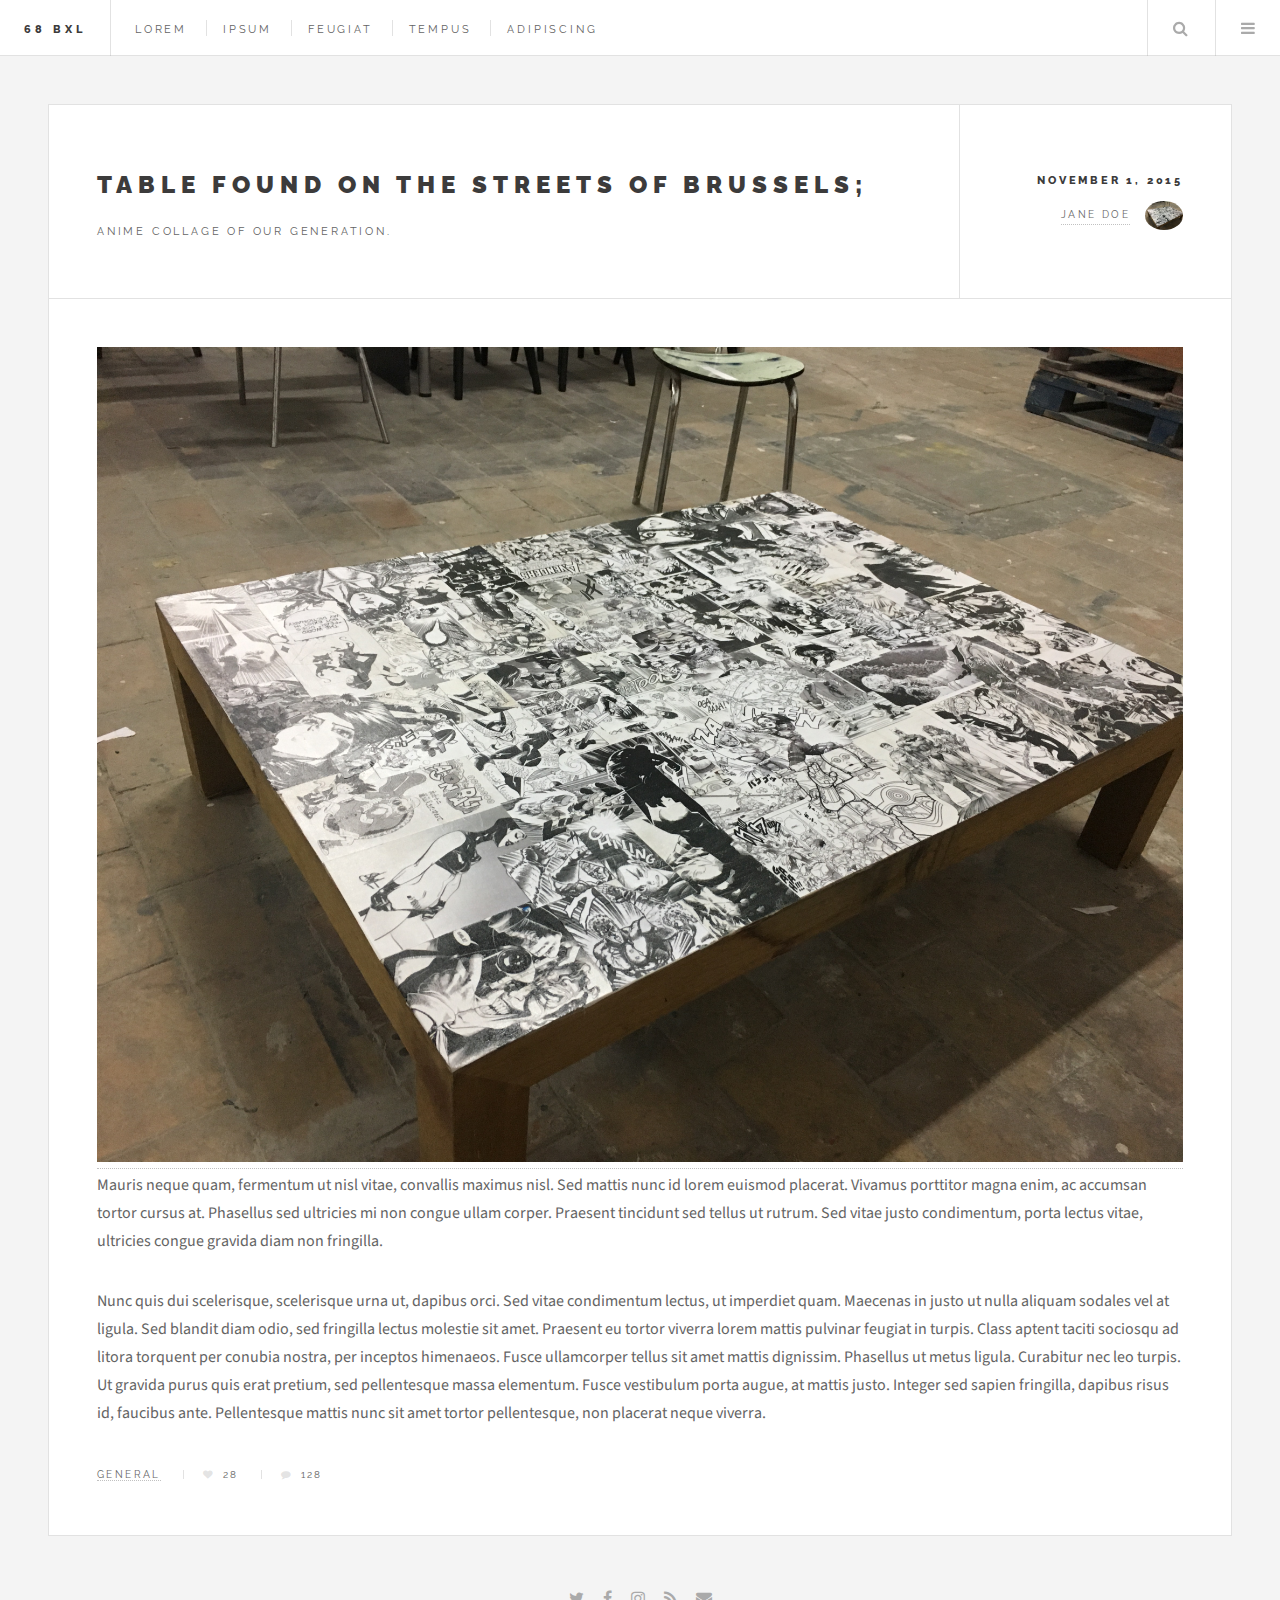
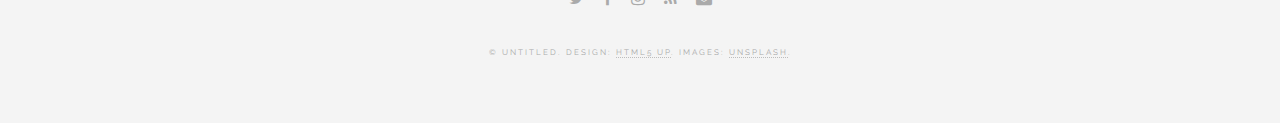
<file: assets/stories/AnimeTable/story.html>
<!DOCTYPE HTML>
<!--
	Future Imperfect by HTML5 UP
	html5up.net | @ajlkn
	Free for personal and commercial use under the CCA 3.0 license (html5up.net/license)
-->
<html>
	<head>
        <title>Single - Future Imperfect by HTML5 UP</title>
        <link rel="stylesheet" href="../../css/lightbox.min.css">
		<meta charset="utf-8" />
		<meta name="viewport" content="width=device-width, initial-scale=1" />
		<!--[if lte IE 8]><script src="assets/js/ie/html5shiv.js"></script><![endif]-->
        <link rel="stylesheet" href="../../css/main.css" />
        <link rel="stylesheet" href="../../css/app.css" />
        <link rel="stylesheet" href="../../css/lightbox.min.css">
		<!--[if lte IE 9]><link rel="stylesheet" href="assets/css/ie9.css" /><![endif]-->
		<!--[if lte IE 8]><link rel="stylesheet" href="assets/css/ie8.css" /><![endif]-->
	</head>
	<body class="single">

		<!-- Wrapper -->
			<div id="wrapper">

				<!-- Header -->
					<header id="header">
						<h1><a href="../../../index.html">68 Bxl</a></h1>
						<nav class="links">
							<ul>
								<li><a href="#">Lorem</a></li>
								<li><a href="#">Ipsum</a></li>
								<li><a href="#">Feugiat</a></li>
								<li><a href="#">Tempus</a></li>
								<li><a href="#">Adipiscing</a></li>
							</ul>
						</nav>
						<nav class="main">
							<ul>
								<li class="search">
									<a class="fa-search" href="#search">Search</a>
									<form id="search" method="get" action="#">
										<input type="text" name="query" placeholder="Search" />
									</form>
								</li>
								<li class="menu">
									<a class="fa-bars" href="#menu">Menu</a>
								</li>
							</ul>
						</nav>
					</header>

				<!-- Menu -->
					<section id="menu">

						<!-- Search -->
							<section>
								<form class="search" method="get" action="#">
									<input type="text" name="query" placeholder="Search" />
								</form>
							</section>

						<!-- Links -->
							<section>
								<ul class="links">
									<li>
										<a href="#">
											<h3>Lorem ipsum</h3>
											<p>Feugiat tempus veroeros dolor</p>
										</a>
									</li>
									<li>
										<a href="#">
											<h3>Dolor sit amet</h3>
											<p>Sed vitae justo condimentum</p>
										</a>
									</li>
									<li>
										<a href="#">
											<h3>Feugiat veroeros</h3>
											<p>Phasellus sed ultricies mi congue</p>
										</a>
									</li>
									<li>
										<a href="#">
											<h3>Etiam sed consequat</h3>
											<p>Porta lectus amet ultricies</p>
										</a>
									</li>
								</ul>
							</section>

						<!-- Actions -->
							<section>
								<ul class="actions vertical">
									<li><a href="#" class="button big fit">Log In</a></li>
								</ul>
							</section>

					</section>

				<!-- Main -->
					<div id="main">

						<!-- Post -->
							<article class="post">
								<header>
									<div class="title">
										<h2><a href="#">Table found on the streets of Brussels;</a></h2>
										<p>Anime collage of our generation.</p>
									</div>
									<div class="meta">
										<time class="published" datetime="2015-11-01">November 1, 2015</time>
										<a href="#" class="author"><span class="name">Jane Doe</span><img src="../../../pics/tableWan.jpg" alt="" /></a>
									</div>
								</header>
                                <span class="image featured"></span>
                                <div>     
                                    <a class="example-image-link img-set" href="../../../pics/tableWan.jpg" data-lightbox="anime-table" alt="" data-title="Pic00">
                                      <img class="example-link img-set" src="../../../pics/tableWan.jpg" data-lightbox="anime-table" alt="" data-title="Thumb"/>
                                    </a>     
                                </div>
                                </span>

								<p>Mauris neque quam, fermentum ut nisl vitae, convallis maximus nisl. Sed mattis nunc id lorem euismod placerat. Vivamus porttitor magna enim, ac accumsan tortor cursus at. Phasellus sed ultricies mi non congue ullam corper. Praesent tincidunt sed tellus ut rutrum. Sed vitae justo condimentum, porta lectus vitae, ultricies congue gravida diam non fringilla.</p>
								<p>Nunc quis dui scelerisque, scelerisque urna ut, dapibus orci. Sed vitae condimentum lectus, ut imperdiet quam. Maecenas in justo ut nulla aliquam sodales vel at ligula. Sed blandit diam odio, sed fringilla lectus molestie sit amet. Praesent eu tortor viverra lorem mattis pulvinar feugiat in turpis. Class aptent taciti sociosqu ad litora torquent per conubia nostra, per inceptos himenaeos. Fusce ullamcorper tellus sit amet mattis dignissim. Phasellus ut metus ligula. Curabitur nec leo turpis. Ut gravida purus quis erat pretium, sed pellentesque massa elementum. Fusce vestibulum porta augue, at mattis justo. Integer sed sapien fringilla, dapibus risus id, faucibus ante. Pellentesque mattis nunc sit amet tortor pellentesque, non placerat neque viverra. </p>
								<footer>
									<ul class="stats">
										<li><a href="#">General</a></li>
										<li><a href="#" class="icon fa-heart">28</a></li>
										<li><a href="#" class="icon fa-comment">128</a></li>
									</ul>
								</footer>
							</article>

					</div>

				<!-- Footer -->
					<section id="footer">
						<ul class="icons">
							<li><a href="#" class="fa-twitter"><span class="label">Twitter</span></a></li>
							<li><a href="#" class="fa-facebook"><span class="label">Facebook</span></a></li>
							<li><a href="#" class="fa-instagram"><span class="label">Instagram</span></a></li>
							<li><a href="#" class="fa-rss"><span class="label">RSS</span></a></li>
							<li><a href="#" class="fa-envelope"><span class="label">Email</span></a></li>
						</ul>
						<p class="copyright">&copy; Untitled. Design: <a href="http://html5up.net">HTML5 UP</a>. Images: <a href="http://unsplash.com">Unsplash</a>.</p>
					</section>

			</div>

		<!-- Scripts -->
			<script src="../../js/jquery.min.js"></script>
			<script src="../../js/skel.min.js"></script>
			<script src="../../js/util.js"></script>
			<!--[if lte IE 8]><script src="assets/js/ie/respond.min.js"></script><![endif]-->
			<script src="../../js/main.js"></script>
            <script src="../../js/lightbox-plus-jquery.min.js"></script>
	</body>
</html>
</file>
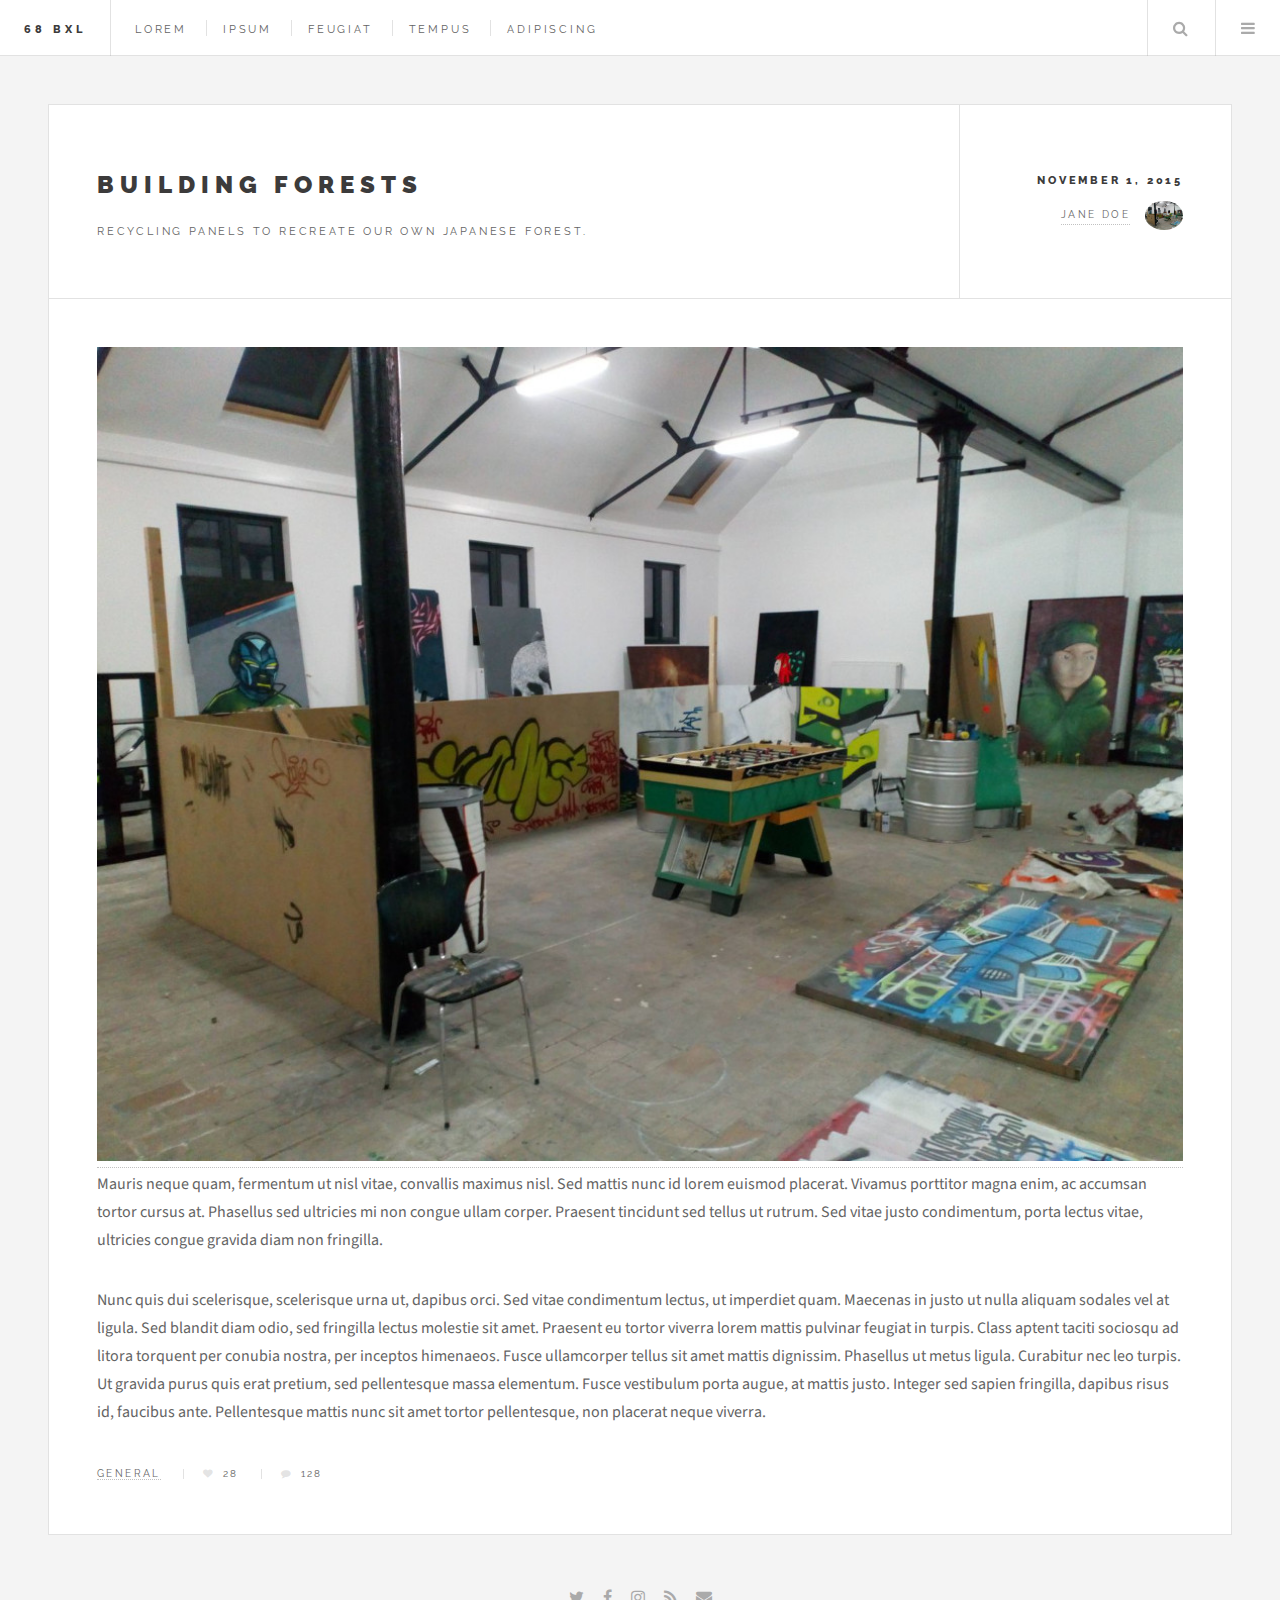
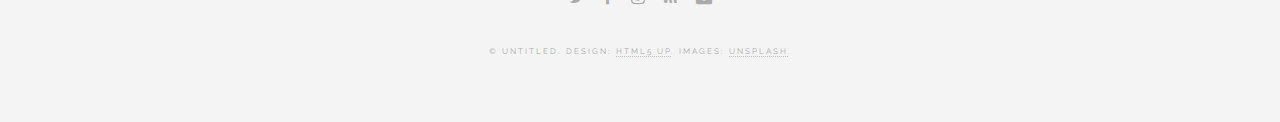
<file: assets/stories/AsianDeepForest/story.html>
<!DOCTYPE HTML>
<!--
	Future Imperfect by HTML5 UP
	html5up.net | @ajlkn
	Free for personal and commercial use under the CCA 3.0 license (html5up.net/license)
-->
<html>
	<head>
        <title>Single - Future Imperfect by HTML5 UP</title>
        <link rel="stylesheet" href="../../css/lightbox.min.css">
		<meta charset="utf-8" />
		<meta name="viewport" content="width=device-width, initial-scale=1" />
		<!--[if lte IE 8]><script src="assets/js/ie/html5shiv.js"></script><![endif]-->
        <link rel="stylesheet" href="../../css/main.css" />
        <link rel="stylesheet" href="../../css/app.css" />
        <link rel="stylesheet" href="../../css/lightbox.min.css">
		<!--[if lte IE 9]><link rel="stylesheet" href="assets/css/ie9.css" /><![endif]-->
		<!--[if lte IE 8]><link rel="stylesheet" href="assets/css/ie8.css" /><![endif]-->
	</head>
	<body class="single">

		<!-- Wrapper -->
			<div id="wrapper">

				<!-- Header -->
					<header id="header">
						<h1><a href="../../../index.html">68 Bxl</a></h1>
						<nav class="links">
							<ul>
								<li><a href="#">Lorem</a></li>
								<li><a href="#">Ipsum</a></li>
								<li><a href="#">Feugiat</a></li>
								<li><a href="#">Tempus</a></li>
								<li><a href="#">Adipiscing</a></li>
							</ul>
						</nav>
						<nav class="main">
							<ul>
								<li class="search">
									<a class="fa-search" href="#search">Search</a>
									<form id="search" method="get" action="#">
										<input type="text" name="query" placeholder="Search" />
									</form>
								</li>
								<li class="menu">
									<a class="fa-bars" href="#menu">Menu</a>
								</li>
							</ul>
						</nav>
					</header>

				<!-- Menu -->
					<section id="menu">

						<!-- Search -->
							<section>
								<form class="search" method="get" action="#">
									<input type="text" name="query" placeholder="Search" />
								</form>
							</section>

						<!-- Links -->
							<section>
								<ul class="links">
									<li>
										<a href="#">
											<h3>Lorem ipsum</h3>
											<p>Feugiat tempus veroeros dolor</p>
										</a>
									</li>
									<li>
										<a href="#">
											<h3>Dolor sit amet</h3>
											<p>Sed vitae justo condimentum</p>
										</a>
									</li>
									<li>
										<a href="#">
											<h3>Feugiat veroeros</h3>
											<p>Phasellus sed ultricies mi congue</p>
										</a>
									</li>
									<li>
										<a href="#">
											<h3>Etiam sed consequat</h3>
											<p>Porta lectus amet ultricies</p>
										</a>
									</li>
								</ul>
							</section>

						<!-- Actions -->
							<section>
								<ul class="actions vertical">
									<li><a href="#" class="button big fit">Log In</a></li>
								</ul>
							</section>

					</section>

				<!-- Main -->
					<div id="main">

						<!-- Post -->
							<article class="post">
								<header>
									<div class="title">
										<h2><a href="#">Building forests</a></h2>
										<p>Recycling panels to recreate our own japanese forest.</p>
									</div>
									<div class="meta">
										<time class="published" datetime="2015-11-01">November 1, 2015</time>
										<a href="#" class="author"><span class="name">Jane Doe</span><img src="../../../pics/underConstruction00.jpg" alt="" /></a>
									</div>
								</header>
                                <span class="image featured"></span>
                                <div>     
                                    <a class="example-image-link img-set" href="../../../pics/underConstruction00.jpg" data-lightbox="example-set" alt="" data-title="Pic00">
                                      <img class="example-link img-set" src="../../../pics/underConstruction00.jpg" data-lightbox="example-set" alt="" data-title="Thumb"/>
                                    </a>
                                    <a class="example-image-link hidden-set img-set" href="../../../pics/underConstruction01.jpg" data-lightbox="example-set" alt="" data-title="Pic01"></a>
                                    <a class="example-image-link hidden-set img-set" href="../../../pics/underConstruction02.jpg" data-lightbox="example-set" alt="" data-title="Pic02"></a> 
                                    <a class="example-image-link hidden-set img-set" href="../../../pics/underConstruction03.jpg" data-lightbox="example-set" alt="" data-title="Pic03"></a>     
                                </div>
                                </span>

								<p>Mauris neque quam, fermentum ut nisl vitae, convallis maximus nisl. Sed mattis nunc id lorem euismod placerat. Vivamus porttitor magna enim, ac accumsan tortor cursus at. Phasellus sed ultricies mi non congue ullam corper. Praesent tincidunt sed tellus ut rutrum. Sed vitae justo condimentum, porta lectus vitae, ultricies congue gravida diam non fringilla.</p>
								<p>Nunc quis dui scelerisque, scelerisque urna ut, dapibus orci. Sed vitae condimentum lectus, ut imperdiet quam. Maecenas in justo ut nulla aliquam sodales vel at ligula. Sed blandit diam odio, sed fringilla lectus molestie sit amet. Praesent eu tortor viverra lorem mattis pulvinar feugiat in turpis. Class aptent taciti sociosqu ad litora torquent per conubia nostra, per inceptos himenaeos. Fusce ullamcorper tellus sit amet mattis dignissim. Phasellus ut metus ligula. Curabitur nec leo turpis. Ut gravida purus quis erat pretium, sed pellentesque massa elementum. Fusce vestibulum porta augue, at mattis justo. Integer sed sapien fringilla, dapibus risus id, faucibus ante. Pellentesque mattis nunc sit amet tortor pellentesque, non placerat neque viverra. </p>
								<footer>
									<ul class="stats">
										<li><a href="#">General</a></li>
										<li><a href="#" class="icon fa-heart">28</a></li>
										<li><a href="#" class="icon fa-comment">128</a></li>
									</ul>
								</footer>
							</article>

					</div>

				<!-- Footer -->
					<section id="footer">
						<ul class="icons">
							<li><a href="#" class="fa-twitter"><span class="label">Twitter</span></a></li>
							<li><a href="#" class="fa-facebook"><span class="label">Facebook</span></a></li>
							<li><a href="#" class="fa-instagram"><span class="label">Instagram</span></a></li>
							<li><a href="#" class="fa-rss"><span class="label">RSS</span></a></li>
							<li><a href="#" class="fa-envelope"><span class="label">Email</span></a></li>
						</ul>
						<p class="copyright">&copy; Untitled. Design: <a href="http://html5up.net">HTML5 UP</a>. Images: <a href="http://unsplash.com">Unsplash</a>.</p>
					</section>

			</div>

		<!-- Scripts -->
			<script src="../../js/jquery.min.js"></script>
			<script src="../../js/skel.min.js"></script>
			<script src="../../js/util.js"></script>
			<!--[if lte IE 8]><script src="assets/js/ie/respond.min.js"></script><![endif]-->
			<script src="../../js/main.js"></script>
            <script src="../../js/lightbox-plus-jquery.min.js"></script>
	</body>
</html>
</file>
<file: assets/css/app.css>
.hidden-set {
    display: none;
}

@media only screen and (max-width: 400px) {
  .img-set{
      width: 98%;;
  }
}

@media only screen and (min-width: 401px) {
    .img-set{
        width: 100%;;
    }
  }
</file>
<file: assets/css/main.css>
@import url(font-awesome.min.css);
@import url("https://fonts.googleapis.com/css?family=Source+Sans+Pro:400,700|Raleway:400,800,900");

/*
	Future Imperfect by HTML5 UP
	html5up.net | @ajlkn
	Free for personal and commercial use under the CCA 3.0 license (html5up.net/license)
*/

/* Reset */

	html, body, div, span, applet, object, iframe, h1, h2, h3, h4, h5, h6, p, blockquote, pre, a, abbr, acronym, address, big, cite, code, del, dfn, em, img, ins, kbd, q, s, samp, small, strike, strong, sub, sup, tt, var, b, u, i, center, dl, dt, dd, ol, ul, li, fieldset, form, label, legend, table, caption, tbody, tfoot, thead, tr, th, td, article, aside, canvas, details, embed, figure, figcaption, footer, header, hgroup, menu, nav, output, ruby, section, summary, time, mark, audio, video {
		margin: 0;
		padding: 0;
		border: 0;
		font-size: 100%;
		font: inherit;
		vertical-align: baseline;
	}

	article, aside, details, figcaption, figure, footer, header, hgroup, menu, nav, section {
		display: block;
	}

	body {
		line-height: 1;
	}

	ol, ul {
		list-style: none;
	}

	blockquote, q {
		quotes: none;
	}

	blockquote:before, blockquote:after, q:before, q:after {
		content: '';
		content: none;
	}

	table {
		border-collapse: collapse;
		border-spacing: 0;
	}

	body {
		-webkit-text-size-adjust: none;
	}

/* Box Model */

	*, *:before, *:after {
		-moz-box-sizing: border-box;
		-webkit-box-sizing: border-box;
		box-sizing: border-box;
	}

/* Grid */

	.row {
		border-bottom: solid 1px transparent;
		-moz-box-sizing: border-box;
		-webkit-box-sizing: border-box;
		box-sizing: border-box;
	}

	.row > * {
		float: left;
		-moz-box-sizing: border-box;
		-webkit-box-sizing: border-box;
		box-sizing: border-box;
	}

	.row:after, .row:before {
		content: '';
		display: block;
		clear: both;
		height: 0;
	}

	.row.uniform > * > :first-child {
		margin-top: 0;
	}

	.row.uniform > * > :last-child {
		margin-bottom: 0;
	}

	.row.\30 \25 > * {
		padding: 0 0 0 0em;
	}

	.row.\30 \25 {
		margin: 0 0 -1px 0em;
	}

	.row.uniform.\30 \25 > * {
		padding: 0em 0 0 0em;
	}

	.row.uniform.\30 \25 {
		margin: 0em 0 -1px 0em;
	}

	.row > * {
		padding: 0 0 0 1em;
	}

	.row {
		margin: 0 0 -1px -1em;
	}

	.row.uniform > * {
		padding: 1em 0 0 1em;
	}

	.row.uniform {
		margin: -1em 0 -1px -1em;
	}

	.row.\32 00\25 > * {
		padding: 0 0 0 2em;
	}

	.row.\32 00\25 {
		margin: 0 0 -1px -2em;
	}

	.row.uniform.\32 00\25 > * {
		padding: 2em 0 0 2em;
	}

	.row.uniform.\32 00\25 {
		margin: -2em 0 -1px -2em;
	}

	.row.\31 50\25 > * {
		padding: 0 0 0 1.5em;
	}

	.row.\31 50\25 {
		margin: 0 0 -1px -1.5em;
	}

	.row.uniform.\31 50\25 > * {
		padding: 1.5em 0 0 1.5em;
	}

	.row.uniform.\31 50\25 {
		margin: -1.5em 0 -1px -1.5em;
	}

	.row.\35 0\25 > * {
		padding: 0 0 0 0.5em;
	}

	.row.\35 0\25 {
		margin: 0 0 -1px -0.5em;
	}

	.row.uniform.\35 0\25 > * {
		padding: 0.5em 0 0 0.5em;
	}

	.row.uniform.\35 0\25 {
		margin: -0.5em 0 -1px -0.5em;
	}

	.row.\32 5\25 > * {
		padding: 0 0 0 0.25em;
	}

	.row.\32 5\25 {
		margin: 0 0 -1px -0.25em;
	}

	.row.uniform.\32 5\25 > * {
		padding: 0.25em 0 0 0.25em;
	}

	.row.uniform.\32 5\25 {
		margin: -0.25em 0 -1px -0.25em;
	}

	.\31 2u, .\31 2u\24 {
		width: 100%;
		clear: none;
		margin-left: 0;
	}

	.\31 1u, .\31 1u\24 {
		width: 91.6666666667%;
		clear: none;
		margin-left: 0;
	}

	.\31 0u, .\31 0u\24 {
		width: 83.3333333333%;
		clear: none;
		margin-left: 0;
	}

	.\39 u, .\39 u\24 {
		width: 75%;
		clear: none;
		margin-left: 0;
	}

	.\38 u, .\38 u\24 {
		width: 66.6666666667%;
		clear: none;
		margin-left: 0;
	}

	.\37 u, .\37 u\24 {
		width: 58.3333333333%;
		clear: none;
		margin-left: 0;
	}

	.\36 u, .\36 u\24 {
		width: 50%;
		clear: none;
		margin-left: 0;
	}

	.\35 u, .\35 u\24 {
		width: 41.6666666667%;
		clear: none;
		margin-left: 0;
	}

	.\34 u, .\34 u\24 {
		width: 33.3333333333%;
		clear: none;
		margin-left: 0;
	}

	.\33 u, .\33 u\24 {
		width: 25%;
		clear: none;
		margin-left: 0;
	}

	.\32 u, .\32 u\24 {
		width: 16.6666666667%;
		clear: none;
		margin-left: 0;
	}

	.\31 u, .\31 u\24 {
		width: 8.3333333333%;
		clear: none;
		margin-left: 0;
	}

	.\31 2u\24 + *,
	.\31 1u\24 + *,
	.\31 0u\24 + *,
	.\39 u\24 + *,
	.\38 u\24 + *,
	.\37 u\24 + *,
	.\36 u\24 + *,
	.\35 u\24 + *,
	.\34 u\24 + *,
	.\33 u\24 + *,
	.\32 u\24 + *,
	.\31 u\24 + * {
		clear: left;
	}

	.\-11u {
		margin-left: 91.66667%;
	}

	.\-10u {
		margin-left: 83.33333%;
	}

	.\-9u {
		margin-left: 75%;
	}

	.\-8u {
		margin-left: 66.66667%;
	}

	.\-7u {
		margin-left: 58.33333%;
	}

	.\-6u {
		margin-left: 50%;
	}

	.\-5u {
		margin-left: 41.66667%;
	}

	.\-4u {
		margin-left: 33.33333%;
	}

	.\-3u {
		margin-left: 25%;
	}

	.\-2u {
		margin-left: 16.66667%;
	}

	.\-1u {
		margin-left: 8.33333%;
	}

	@media screen and (max-width: 1680px) {

		.row > * {
			padding: 0 0 0 1em;
		}

		.row {
			margin: 0 0 -1px -1em;
		}

		.row.uniform > * {
			padding: 1em 0 0 1em;
		}

		.row.uniform {
			margin: -1em 0 -1px -1em;
		}

		.row.\32 00\25 > * {
			padding: 0 0 0 2em;
		}

		.row.\32 00\25 {
			margin: 0 0 -1px -2em;
		}

		.row.uniform.\32 00\25 > * {
			padding: 2em 0 0 2em;
		}

		.row.uniform.\32 00\25 {
			margin: -2em 0 -1px -2em;
		}

		.row.\31 50\25 > * {
			padding: 0 0 0 1.5em;
		}

		.row.\31 50\25 {
			margin: 0 0 -1px -1.5em;
		}

		.row.uniform.\31 50\25 > * {
			padding: 1.5em 0 0 1.5em;
		}

		.row.uniform.\31 50\25 {
			margin: -1.5em 0 -1px -1.5em;
		}

		.row.\35 0\25 > * {
			padding: 0 0 0 0.5em;
		}

		.row.\35 0\25 {
			margin: 0 0 -1px -0.5em;
		}

		.row.uniform.\35 0\25 > * {
			padding: 0.5em 0 0 0.5em;
		}

		.row.uniform.\35 0\25 {
			margin: -0.5em 0 -1px -0.5em;
		}

		.row.\32 5\25 > * {
			padding: 0 0 0 0.25em;
		}

		.row.\32 5\25 {
			margin: 0 0 -1px -0.25em;
		}

		.row.uniform.\32 5\25 > * {
			padding: 0.25em 0 0 0.25em;
		}

		.row.uniform.\32 5\25 {
			margin: -0.25em 0 -1px -0.25em;
		}

		.\31 2u\28xlarge\29, .\31 2u\24\28xlarge\29 {
			width: 100%;
			clear: none;
			margin-left: 0;
		}

		.\31 1u\28xlarge\29, .\31 1u\24\28xlarge\29 {
			width: 91.6666666667%;
			clear: none;
			margin-left: 0;
		}

		.\31 0u\28xlarge\29, .\31 0u\24\28xlarge\29 {
			width: 83.3333333333%;
			clear: none;
			margin-left: 0;
		}

		.\39 u\28xlarge\29, .\39 u\24\28xlarge\29 {
			width: 75%;
			clear: none;
			margin-left: 0;
		}

		.\38 u\28xlarge\29, .\38 u\24\28xlarge\29 {
			width: 66.6666666667%;
			clear: none;
			margin-left: 0;
		}

		.\37 u\28xlarge\29, .\37 u\24\28xlarge\29 {
			width: 58.3333333333%;
			clear: none;
			margin-left: 0;
		}

		.\36 u\28xlarge\29, .\36 u\24\28xlarge\29 {
			width: 50%;
			clear: none;
			margin-left: 0;
		}

		.\35 u\28xlarge\29, .\35 u\24\28xlarge\29 {
			width: 41.6666666667%;
			clear: none;
			margin-left: 0;
		}

		.\34 u\28xlarge\29, .\34 u\24\28xlarge\29 {
			width: 33.3333333333%;
			clear: none;
			margin-left: 0;
		}

		.\33 u\28xlarge\29, .\33 u\24\28xlarge\29 {
			width: 25%;
			clear: none;
			margin-left: 0;
		}

		.\32 u\28xlarge\29, .\32 u\24\28xlarge\29 {
			width: 16.6666666667%;
			clear: none;
			margin-left: 0;
		}

		.\31 u\28xlarge\29, .\31 u\24\28xlarge\29 {
			width: 8.3333333333%;
			clear: none;
			margin-left: 0;
		}

		.\31 2u\24\28xlarge\29 + *,
		.\31 1u\24\28xlarge\29 + *,
		.\31 0u\24\28xlarge\29 + *,
		.\39 u\24\28xlarge\29 + *,
		.\38 u\24\28xlarge\29 + *,
		.\37 u\24\28xlarge\29 + *,
		.\36 u\24\28xlarge\29 + *,
		.\35 u\24\28xlarge\29 + *,
		.\34 u\24\28xlarge\29 + *,
		.\33 u\24\28xlarge\29 + *,
		.\32 u\24\28xlarge\29 + *,
		.\31 u\24\28xlarge\29 + * {
			clear: left;
		}

		.\-11u\28xlarge\29 {
			margin-left: 91.66667%;
		}

		.\-10u\28xlarge\29 {
			margin-left: 83.33333%;
		}

		.\-9u\28xlarge\29 {
			margin-left: 75%;
		}

		.\-8u\28xlarge\29 {
			margin-left: 66.66667%;
		}

		.\-7u\28xlarge\29 {
			margin-left: 58.33333%;
		}

		.\-6u\28xlarge\29 {
			margin-left: 50%;
		}

		.\-5u\28xlarge\29 {
			margin-left: 41.66667%;
		}

		.\-4u\28xlarge\29 {
			margin-left: 33.33333%;
		}

		.\-3u\28xlarge\29 {
			margin-left: 25%;
		}

		.\-2u\28xlarge\29 {
			margin-left: 16.66667%;
		}

		.\-1u\28xlarge\29 {
			margin-left: 8.33333%;
		}

	}

	@media screen and (max-width: 1280px) {

		.row > * {
			padding: 0 0 0 1em;
		}

		.row {
			margin: 0 0 -1px -1em;
		}

		.row.uniform > * {
			padding: 1em 0 0 1em;
		}

		.row.uniform {
			margin: -1em 0 -1px -1em;
		}

		.row.\32 00\25 > * {
			padding: 0 0 0 2em;
		}

		.row.\32 00\25 {
			margin: 0 0 -1px -2em;
		}

		.row.uniform.\32 00\25 > * {
			padding: 2em 0 0 2em;
		}

		.row.uniform.\32 00\25 {
			margin: -2em 0 -1px -2em;
		}

		.row.\31 50\25 > * {
			padding: 0 0 0 1.5em;
		}

		.row.\31 50\25 {
			margin: 0 0 -1px -1.5em;
		}

		.row.uniform.\31 50\25 > * {
			padding: 1.5em 0 0 1.5em;
		}

		.row.uniform.\31 50\25 {
			margin: -1.5em 0 -1px -1.5em;
		}

		.row.\35 0\25 > * {
			padding: 0 0 0 0.5em;
		}

		.row.\35 0\25 {
			margin: 0 0 -1px -0.5em;
		}

		.row.uniform.\35 0\25 > * {
			padding: 0.5em 0 0 0.5em;
		}

		.row.uniform.\35 0\25 {
			margin: -0.5em 0 -1px -0.5em;
		}

		.row.\32 5\25 > * {
			padding: 0 0 0 0.25em;
		}

		.row.\32 5\25 {
			margin: 0 0 -1px -0.25em;
		}

		.row.uniform.\32 5\25 > * {
			padding: 0.25em 0 0 0.25em;
		}

		.row.uniform.\32 5\25 {
			margin: -0.25em 0 -1px -0.25em;
		}

		.\31 2u\28large\29, .\31 2u\24\28large\29 {
			width: 100%;
			clear: none;
			margin-left: 0;
		}

		.\31 1u\28large\29, .\31 1u\24\28large\29 {
			width: 91.6666666667%;
			clear: none;
			margin-left: 0;
		}

		.\31 0u\28large\29, .\31 0u\24\28large\29 {
			width: 83.3333333333%;
			clear: none;
			margin-left: 0;
		}

		.\39 u\28large\29, .\39 u\24\28large\29 {
			width: 75%;
			clear: none;
			margin-left: 0;
		}

		.\38 u\28large\29, .\38 u\24\28large\29 {
			width: 66.6666666667%;
			clear: none;
			margin-left: 0;
		}

		.\37 u\28large\29, .\37 u\24\28large\29 {
			width: 58.3333333333%;
			clear: none;
			margin-left: 0;
		}

		.\36 u\28large\29, .\36 u\24\28large\29 {
			width: 50%;
			clear: none;
			margin-left: 0;
		}

		.\35 u\28large\29, .\35 u\24\28large\29 {
			width: 41.6666666667%;
			clear: none;
			margin-left: 0;
		}

		.\34 u\28large\29, .\34 u\24\28large\29 {
			width: 33.3333333333%;
			clear: none;
			margin-left: 0;
		}

		.\33 u\28large\29, .\33 u\24\28large\29 {
			width: 25%;
			clear: none;
			margin-left: 0;
		}

		.\32 u\28large\29, .\32 u\24\28large\29 {
			width: 16.6666666667%;
			clear: none;
			margin-left: 0;
		}

		.\31 u\28large\29, .\31 u\24\28large\29 {
			width: 8.3333333333%;
			clear: none;
			margin-left: 0;
		}

		.\31 2u\24\28large\29 + *,
		.\31 1u\24\28large\29 + *,
		.\31 0u\24\28large\29 + *,
		.\39 u\24\28large\29 + *,
		.\38 u\24\28large\29 + *,
		.\37 u\24\28large\29 + *,
		.\36 u\24\28large\29 + *,
		.\35 u\24\28large\29 + *,
		.\34 u\24\28large\29 + *,
		.\33 u\24\28large\29 + *,
		.\32 u\24\28large\29 + *,
		.\31 u\24\28large\29 + * {
			clear: left;
		}

		.\-11u\28large\29 {
			margin-left: 91.66667%;
		}

		.\-10u\28large\29 {
			margin-left: 83.33333%;
		}

		.\-9u\28large\29 {
			margin-left: 75%;
		}

		.\-8u\28large\29 {
			margin-left: 66.66667%;
		}

		.\-7u\28large\29 {
			margin-left: 58.33333%;
		}

		.\-6u\28large\29 {
			margin-left: 50%;
		}

		.\-5u\28large\29 {
			margin-left: 41.66667%;
		}

		.\-4u\28large\29 {
			margin-left: 33.33333%;
		}

		.\-3u\28large\29 {
			margin-left: 25%;
		}

		.\-2u\28large\29 {
			margin-left: 16.66667%;
		}

		.\-1u\28large\29 {
			margin-left: 8.33333%;
		}

	}

	@media screen and (max-width: 980px) {

		.row > * {
			padding: 0 0 0 1em;
		}

		.row {
			margin: 0 0 -1px -1em;
		}

		.row.uniform > * {
			padding: 1em 0 0 1em;
		}

		.row.uniform {
			margin: -1em 0 -1px -1em;
		}

		.row.\32 00\25 > * {
			padding: 0 0 0 2em;
		}

		.row.\32 00\25 {
			margin: 0 0 -1px -2em;
		}

		.row.uniform.\32 00\25 > * {
			padding: 2em 0 0 2em;
		}

		.row.uniform.\32 00\25 {
			margin: -2em 0 -1px -2em;
		}

		.row.\31 50\25 > * {
			padding: 0 0 0 1.5em;
		}

		.row.\31 50\25 {
			margin: 0 0 -1px -1.5em;
		}

		.row.uniform.\31 50\25 > * {
			padding: 1.5em 0 0 1.5em;
		}

		.row.uniform.\31 50\25 {
			margin: -1.5em 0 -1px -1.5em;
		}

		.row.\35 0\25 > * {
			padding: 0 0 0 0.5em;
		}

		.row.\35 0\25 {
			margin: 0 0 -1px -0.5em;
		}

		.row.uniform.\35 0\25 > * {
			padding: 0.5em 0 0 0.5em;
		}

		.row.uniform.\35 0\25 {
			margin: -0.5em 0 -1px -0.5em;
		}

		.row.\32 5\25 > * {
			padding: 0 0 0 0.25em;
		}

		.row.\32 5\25 {
			margin: 0 0 -1px -0.25em;
		}

		.row.uniform.\32 5\25 > * {
			padding: 0.25em 0 0 0.25em;
		}

		.row.uniform.\32 5\25 {
			margin: -0.25em 0 -1px -0.25em;
		}

		.\31 2u\28medium\29, .\31 2u\24\28medium\29 {
			width: 100%;
			clear: none;
			margin-left: 0;
		}

		.\31 1u\28medium\29, .\31 1u\24\28medium\29 {
			width: 91.6666666667%;
			clear: none;
			margin-left: 0;
		}

		.\31 0u\28medium\29, .\31 0u\24\28medium\29 {
			width: 83.3333333333%;
			clear: none;
			margin-left: 0;
		}

		.\39 u\28medium\29, .\39 u\24\28medium\29 {
			width: 75%;
			clear: none;
			margin-left: 0;
		}

		.\38 u\28medium\29, .\38 u\24\28medium\29 {
			width: 66.6666666667%;
			clear: none;
			margin-left: 0;
		}

		.\37 u\28medium\29, .\37 u\24\28medium\29 {
			width: 58.3333333333%;
			clear: none;
			margin-left: 0;
		}

		.\36 u\28medium\29, .\36 u\24\28medium\29 {
			width: 50%;
			clear: none;
			margin-left: 0;
		}

		.\35 u\28medium\29, .\35 u\24\28medium\29 {
			width: 41.6666666667%;
			clear: none;
			margin-left: 0;
		}

		.\34 u\28medium\29, .\34 u\24\28medium\29 {
			width: 33.3333333333%;
			clear: none;
			margin-left: 0;
		}

		.\33 u\28medium\29, .\33 u\24\28medium\29 {
			width: 25%;
			clear: none;
			margin-left: 0;
		}

		.\32 u\28medium\29, .\32 u\24\28medium\29 {
			width: 16.6666666667%;
			clear: none;
			margin-left: 0;
		}

		.\31 u\28medium\29, .\31 u\24\28medium\29 {
			width: 8.3333333333%;
			clear: none;
			margin-left: 0;
		}

		.\31 2u\24\28medium\29 + *,
		.\31 1u\24\28medium\29 + *,
		.\31 0u\24\28medium\29 + *,
		.\39 u\24\28medium\29 + *,
		.\38 u\24\28medium\29 + *,
		.\37 u\24\28medium\29 + *,
		.\36 u\24\28medium\29 + *,
		.\35 u\24\28medium\29 + *,
		.\34 u\24\28medium\29 + *,
		.\33 u\24\28medium\29 + *,
		.\32 u\24\28medium\29 + *,
		.\31 u\24\28medium\29 + * {
			clear: left;
		}

		.\-11u\28medium\29 {
			margin-left: 91.66667%;
		}

		.\-10u\28medium\29 {
			margin-left: 83.33333%;
		}

		.\-9u\28medium\29 {
			margin-left: 75%;
		}

		.\-8u\28medium\29 {
			margin-left: 66.66667%;
		}

		.\-7u\28medium\29 {
			margin-left: 58.33333%;
		}

		.\-6u\28medium\29 {
			margin-left: 50%;
		}

		.\-5u\28medium\29 {
			margin-left: 41.66667%;
		}

		.\-4u\28medium\29 {
			margin-left: 33.33333%;
		}

		.\-3u\28medium\29 {
			margin-left: 25%;
		}

		.\-2u\28medium\29 {
			margin-left: 16.66667%;
		}

		.\-1u\28medium\29 {
			margin-left: 8.33333%;
		}

	}

	@media screen and (max-width: 736px) {

		.row > * {
			padding: 0 0 0 1em;
		}

		.row {
			margin: 0 0 -1px -1em;
		}

		.row.uniform > * {
			padding: 1em 0 0 1em;
		}

		.row.uniform {
			margin: -1em 0 -1px -1em;
		}

		.row.\32 00\25 > * {
			padding: 0 0 0 2em;
		}

		.row.\32 00\25 {
			margin: 0 0 -1px -2em;
		}

		.row.uniform.\32 00\25 > * {
			padding: 2em 0 0 2em;
		}

		.row.uniform.\32 00\25 {
			margin: -2em 0 -1px -2em;
		}

		.row.\31 50\25 > * {
			padding: 0 0 0 1.5em;
		}

		.row.\31 50\25 {
			margin: 0 0 -1px -1.5em;
		}

		.row.uniform.\31 50\25 > * {
			padding: 1.5em 0 0 1.5em;
		}

		.row.uniform.\31 50\25 {
			margin: -1.5em 0 -1px -1.5em;
		}

		.row.\35 0\25 > * {
			padding: 0 0 0 0.5em;
		}

		.row.\35 0\25 {
			margin: 0 0 -1px -0.5em;
		}

		.row.uniform.\35 0\25 > * {
			padding: 0.5em 0 0 0.5em;
		}

		.row.uniform.\35 0\25 {
			margin: -0.5em 0 -1px -0.5em;
		}

		.row.\32 5\25 > * {
			padding: 0 0 0 0.25em;
		}

		.row.\32 5\25 {
			margin: 0 0 -1px -0.25em;
		}

		.row.uniform.\32 5\25 > * {
			padding: 0.25em 0 0 0.25em;
		}

		.row.uniform.\32 5\25 {
			margin: -0.25em 0 -1px -0.25em;
		}

		.\31 2u\28small\29, .\31 2u\24\28small\29 {
			width: 100%;
			clear: none;
			margin-left: 0;
		}

		.\31 1u\28small\29, .\31 1u\24\28small\29 {
			width: 91.6666666667%;
			clear: none;
			margin-left: 0;
		}

		.\31 0u\28small\29, .\31 0u\24\28small\29 {
			width: 83.3333333333%;
			clear: none;
			margin-left: 0;
		}

		.\39 u\28small\29, .\39 u\24\28small\29 {
			width: 75%;
			clear: none;
			margin-left: 0;
		}

		.\38 u\28small\29, .\38 u\24\28small\29 {
			width: 66.6666666667%;
			clear: none;
			margin-left: 0;
		}

		.\37 u\28small\29, .\37 u\24\28small\29 {
			width: 58.3333333333%;
			clear: none;
			margin-left: 0;
		}

		.\36 u\28small\29, .\36 u\24\28small\29 {
			width: 50%;
			clear: none;
			margin-left: 0;
		}

		.\35 u\28small\29, .\35 u\24\28small\29 {
			width: 41.6666666667%;
			clear: none;
			margin-left: 0;
		}

		.\34 u\28small\29, .\34 u\24\28small\29 {
			width: 33.3333333333%;
			clear: none;
			margin-left: 0;
		}

		.\33 u\28small\29, .\33 u\24\28small\29 {
			width: 25%;
			clear: none;
			margin-left: 0;
		}

		.\32 u\28small\29, .\32 u\24\28small\29 {
			width: 16.6666666667%;
			clear: none;
			margin-left: 0;
		}

		.\31 u\28small\29, .\31 u\24\28small\29 {
			width: 8.3333333333%;
			clear: none;
			margin-left: 0;
		}

		.\31 2u\24\28small\29 + *,
		.\31 1u\24\28small\29 + *,
		.\31 0u\24\28small\29 + *,
		.\39 u\24\28small\29 + *,
		.\38 u\24\28small\29 + *,
		.\37 u\24\28small\29 + *,
		.\36 u\24\28small\29 + *,
		.\35 u\24\28small\29 + *,
		.\34 u\24\28small\29 + *,
		.\33 u\24\28small\29 + *,
		.\32 u\24\28small\29 + *,
		.\31 u\24\28small\29 + * {
			clear: left;
		}

		.\-11u\28small\29 {
			margin-left: 91.66667%;
		}

		.\-10u\28small\29 {
			margin-left: 83.33333%;
		}

		.\-9u\28small\29 {
			margin-left: 75%;
		}

		.\-8u\28small\29 {
			margin-left: 66.66667%;
		}

		.\-7u\28small\29 {
			margin-left: 58.33333%;
		}

		.\-6u\28small\29 {
			margin-left: 50%;
		}

		.\-5u\28small\29 {
			margin-left: 41.66667%;
		}

		.\-4u\28small\29 {
			margin-left: 33.33333%;
		}

		.\-3u\28small\29 {
			margin-left: 25%;
		}

		.\-2u\28small\29 {
			margin-left: 16.66667%;
		}

		.\-1u\28small\29 {
			margin-left: 8.33333%;
		}

	}

	@media screen and (max-width: 480px) {

		.row > * {
			padding: 0 0 0 1em;
		}

		.row {
			margin: 0 0 -1px -1em;
		}

		.row.uniform > * {
			padding: 1em 0 0 1em;
		}

		.row.uniform {
			margin: -1em 0 -1px -1em;
		}

		.row.\32 00\25 > * {
			padding: 0 0 0 2em;
		}

		.row.\32 00\25 {
			margin: 0 0 -1px -2em;
		}

		.row.uniform.\32 00\25 > * {
			padding: 2em 0 0 2em;
		}

		.row.uniform.\32 00\25 {
			margin: -2em 0 -1px -2em;
		}

		.row.\31 50\25 > * {
			padding: 0 0 0 1.5em;
		}

		.row.\31 50\25 {
			margin: 0 0 -1px -1.5em;
		}

		.row.uniform.\31 50\25 > * {
			padding: 1.5em 0 0 1.5em;
		}

		.row.uniform.\31 50\25 {
			margin: -1.5em 0 -1px -1.5em;
		}

		.row.\35 0\25 > * {
			padding: 0 0 0 0.5em;
		}

		.row.\35 0\25 {
			margin: 0 0 -1px -0.5em;
		}

		.row.uniform.\35 0\25 > * {
			padding: 0.5em 0 0 0.5em;
		}

		.row.uniform.\35 0\25 {
			margin: -0.5em 0 -1px -0.5em;
		}

		.row.\32 5\25 > * {
			padding: 0 0 0 0.25em;
		}

		.row.\32 5\25 {
			margin: 0 0 -1px -0.25em;
		}

		.row.uniform.\32 5\25 > * {
			padding: 0.25em 0 0 0.25em;
		}

		.row.uniform.\32 5\25 {
			margin: -0.25em 0 -1px -0.25em;
		}

		.\31 2u\28xsmall\29, .\31 2u\24\28xsmall\29 {
			width: 100%;
			clear: none;
			margin-left: 0;
		}

		.\31 1u\28xsmall\29, .\31 1u\24\28xsmall\29 {
			width: 91.6666666667%;
			clear: none;
			margin-left: 0;
		}

		.\31 0u\28xsmall\29, .\31 0u\24\28xsmall\29 {
			width: 83.3333333333%;
			clear: none;
			margin-left: 0;
		}

		.\39 u\28xsmall\29, .\39 u\24\28xsmall\29 {
			width: 75%;
			clear: none;
			margin-left: 0;
		}

		.\38 u\28xsmall\29, .\38 u\24\28xsmall\29 {
			width: 66.6666666667%;
			clear: none;
			margin-left: 0;
		}

		.\37 u\28xsmall\29, .\37 u\24\28xsmall\29 {
			width: 58.3333333333%;
			clear: none;
			margin-left: 0;
		}

		.\36 u\28xsmall\29, .\36 u\24\28xsmall\29 {
			width: 50%;
			clear: none;
			margin-left: 0;
		}

		.\35 u\28xsmall\29, .\35 u\24\28xsmall\29 {
			width: 41.6666666667%;
			clear: none;
			margin-left: 0;
		}

		.\34 u\28xsmall\29, .\34 u\24\28xsmall\29 {
			width: 33.3333333333%;
			clear: none;
			margin-left: 0;
		}

		.\33 u\28xsmall\29, .\33 u\24\28xsmall\29 {
			width: 25%;
			clear: none;
			margin-left: 0;
		}

		.\32 u\28xsmall\29, .\32 u\24\28xsmall\29 {
			width: 16.6666666667%;
			clear: none;
			margin-left: 0;
		}

		.\31 u\28xsmall\29, .\31 u\24\28xsmall\29 {
			width: 8.3333333333%;
			clear: none;
			margin-left: 0;
		}

		.\31 2u\24\28xsmall\29 + *,
		.\31 1u\24\28xsmall\29 + *,
		.\31 0u\24\28xsmall\29 + *,
		.\39 u\24\28xsmall\29 + *,
		.\38 u\24\28xsmall\29 + *,
		.\37 u\24\28xsmall\29 + *,
		.\36 u\24\28xsmall\29 + *,
		.\35 u\24\28xsmall\29 + *,
		.\34 u\24\28xsmall\29 + *,
		.\33 u\24\28xsmall\29 + *,
		.\32 u\24\28xsmall\29 + *,
		.\31 u\24\28xsmall\29 + * {
			clear: left;
		}

		.\-11u\28xsmall\29 {
			margin-left: 91.66667%;
		}

		.\-10u\28xsmall\29 {
			margin-left: 83.33333%;
		}

		.\-9u\28xsmall\29 {
			margin-left: 75%;
		}

		.\-8u\28xsmall\29 {
			margin-left: 66.66667%;
		}

		.\-7u\28xsmall\29 {
			margin-left: 58.33333%;
		}

		.\-6u\28xsmall\29 {
			margin-left: 50%;
		}

		.\-5u\28xsmall\29 {
			margin-left: 41.66667%;
		}

		.\-4u\28xsmall\29 {
			margin-left: 33.33333%;
		}

		.\-3u\28xsmall\29 {
			margin-left: 25%;
		}

		.\-2u\28xsmall\29 {
			margin-left: 16.66667%;
		}

		.\-1u\28xsmall\29 {
			margin-left: 8.33333%;
		}

	}

/* Basic */

	@-ms-viewport {
		width: device-width;
	}

	body {
		-ms-overflow-style: scrollbar;
	}

	@media screen and (max-width: 480px) {

		html, body {
			min-width: 320px;
		}

	}

	body {
		background: #f4f4f4;
	}

		body.is-loading *, body.is-loading *:before, body.is-loading *:after {
			-moz-animation: none !important;
			-webkit-animation: none !important;
			-ms-animation: none !important;
			animation: none !important;
			-moz-transition: none !important;
			-webkit-transition: none !important;
			-ms-transition: none !important;
			transition: none !important;
		}

/* Type */

	body, input, select, textarea {
		color: #646464;
		font-family: "Source Sans Pro", Helvetica, sans-serif;
		font-size: 14pt;
		font-weight: 400;
		line-height: 1.75;
	}

		@media screen and (max-width: 1680px) {

			body, input, select, textarea {
				font-size: 12pt;
			}

		}

		@media screen and (max-width: 1280px) {

			body, input, select, textarea {
				font-size: 12pt;
			}

		}

		@media screen and (max-width: 980px) {

			body, input, select, textarea {
				font-size: 12pt;
			}

		}

		@media screen and (max-width: 736px) {

			body, input, select, textarea {
				font-size: 12pt;
			}

		}

		@media screen and (max-width: 480px) {

			body, input, select, textarea {
				font-size: 12pt;
			}

		}

	a {
		-moz-transition: color 0.2s ease, border-bottom-color 0.2s ease;
		-webkit-transition: color 0.2s ease, border-bottom-color 0.2s ease;
		-ms-transition: color 0.2s ease, border-bottom-color 0.2s ease;
		transition: color 0.2s ease, border-bottom-color 0.2s ease;
		border-bottom: dotted 1px rgba(160, 160, 160, 0.65);
		color: inherit;
		text-decoration: none;
	}

		a:before {
			-moz-transition: color 0.2s ease;
			-webkit-transition: color 0.2s ease;
			-ms-transition: color 0.2s ease;
			transition: color 0.2s ease;
		}

		a:hover {
			border-bottom-color: transparent;
			color: #2ebaae !important;
		}

			a:hover:before {
				color: #2ebaae !important;
			}

	strong, b {
		color: #3c3b3b;
		font-weight: 700;
	}

	em, i {
		font-style: italic;
	}

	p {
		margin: 0 0 2em 0;
	}

	h1, h2, h3, h4, h5, h6 {
		color: #3c3b3b;
		font-family: "Raleway", Helvetica, sans-serif;
		font-weight: 800;
		letter-spacing: 0.25em;
		line-height: 1.65;
		margin: 0 0 1em 0;
		text-transform: uppercase;
	}

		h1 a, h2 a, h3 a, h4 a, h5 a, h6 a {
			color: inherit;
			border-bottom: 0;
		}

	h2 {
		font-size: 1.1em;
	}

	h3 {
		font-size: 0.9em;
	}

	h4 {
		font-size: 0.7em;
	}

	h5 {
		font-size: 0.7em;
	}

	h6 {
		font-size: 0.7em;
	}

	sub {
		font-size: 0.8em;
		position: relative;
		top: 0.5em;
	}

	sup {
		font-size: 0.8em;
		position: relative;
		top: -0.5em;
	}

	blockquote {
		border-left: solid 4px rgba(160, 160, 160, 0.3);
		font-style: italic;
		margin: 0 0 2em 0;
		padding: 0.5em 0 0.5em 2em;
	}

	code {
		background: rgba(160, 160, 160, 0.075);
		border: solid 1px rgba(160, 160, 160, 0.3);
		font-family: "Courier New", monospace;
		font-size: 0.9em;
		margin: 0 0.25em;
		padding: 0.25em 0.65em;
	}

	pre {
		-webkit-overflow-scrolling: touch;
		font-family: "Courier New", monospace;
		font-size: 0.9em;
		margin: 0 0 2em 0;
	}

		pre code {
			display: block;
			line-height: 1.75em;
			padding: 1em 1.5em;
			overflow-x: auto;
		}

	hr {
		border: 0;
		border-bottom: solid 1px rgba(160, 160, 160, 0.3);
		margin: 2em 0;
	}

		hr.major {
			margin: 3em 0;
		}

	.align-left {
		text-align: left;
	}

	.align-center {
		text-align: center;
	}

	.align-right {
		text-align: right;
	}

/* Author */

	.author {
		display: -moz-flex;
		display: -webkit-flex;
		display: -ms-flex;
		display: flex;
		-moz-flex-direction: row;
		-webkit-flex-direction: row;
		-ms-flex-direction: row;
		flex-direction: row;
		-moz-align-items: center;
		-webkit-align-items: center;
		-ms-align-items: center;
		align-items: center;
		-moz-justify-content: -moz-flex-end;
		-webkit-justify-content: -webkit-flex-end;
		-ms-justify-content: -ms-flex-end;
		justify-content: flex-end;
		border-bottom: 0;
		font-family: "Raleway", Helvetica, sans-serif;
		font-size: 0.6em;
		font-weight: 400;
		letter-spacing: 0.25em;
		text-transform: uppercase;
		white-space: nowrap;
	}

		.author .name {
			-moz-transition: border-bottom-color 0.2s ease;
			-webkit-transition: border-bottom-color 0.2s ease;
			-ms-transition: border-bottom-color 0.2s ease;
			transition: border-bottom-color 0.2s ease;
			border-bottom: dotted 1px rgba(160, 160, 160, 0.65);
			display: block;
			margin: 0 1.5em 0 0;
		}

		.author img {
			border-radius: 100%;
			display: block;
			width: 4em;
		}

		.author:hover .name {
			border-bottom-color: transparent;
		}

/* Blurb */

	.blurb h2 {
		font-size: 0.8em;
		margin: 0 0 1.5em 0;
	}

	.blurb h3 {
		font-size: 0.7em;
	}

	.blurb p {
		font-size: 0.9em;
	}

/* Box */

	.box {
		border: solid 1px rgba(160, 160, 160, 0.3);
		margin-bottom: 2em;
		padding: 1.5em;
	}

		.box > :last-child,
		.box > :last-child > :last-child,
		.box > :last-child > :last-child > :last-child {
			margin-bottom: 0;
		}

		.box.alt {
			border: 0;
			border-radius: 0;
			padding: 0;
		}

/* Button */

	input[type="submit"],
	input[type="reset"],
	input[type="button"],
	button,
	.button {
		-moz-appearance: none;
		-webkit-appearance: none;
		-ms-appearance: none;
		appearance: none;
		-moz-transition: background-color 0.2s ease, box-shadow 0.2s ease, color 0.2s ease;
		-webkit-transition: background-color 0.2s ease, box-shadow 0.2s ease, color 0.2s ease;
		-ms-transition: background-color 0.2s ease, box-shadow 0.2s ease, color 0.2s ease;
		transition: background-color 0.2s ease, box-shadow 0.2s ease, color 0.2s ease;
		background-color: transparent;
		border: 0;
		box-shadow: inset 0 0 0 1px rgba(160, 160, 160, 0.3);
		color: #3c3b3b !important;
		cursor: pointer;
		display: inline-block;
		font-family: "Raleway", Helvetica, sans-serif;
		font-size: 0.6em;
		font-weight: 800;
		height: 4.8125em;
		letter-spacing: 0.25em;
		line-height: 4.8125em;
		padding: 0 2.5em;
		text-align: center;
		text-decoration: none;
		text-transform: uppercase;
		white-space: nowrap;
	}

		input[type="submit"]:hover,
		input[type="reset"]:hover,
		input[type="button"]:hover,
		button:hover,
		.button:hover {
			box-shadow: inset 0 0 0 1px #2ebaae;
			color: #2ebaae !important;
		}

			input[type="submit"]:hover:active,
			input[type="reset"]:hover:active,
			input[type="button"]:hover:active,
			button:hover:active,
			.button:hover:active {
				background-color: rgba(46, 186, 174, 0.05);
			}

		input[type="submit"]:before, input[type="submit"]:after,
		input[type="reset"]:before,
		input[type="reset"]:after,
		input[type="button"]:before,
		input[type="button"]:after,
		button:before,
		button:after,
		.button:before,
		.button:after {
			color: #aaaaaa;
			position: relative;
		}

		input[type="submit"]:before,
		input[type="reset"]:before,
		input[type="button"]:before,
		button:before,
		.button:before {
			left: -1em;
			padding: 0 0 0 0.75em;
		}

		input[type="submit"]:after,
		input[type="reset"]:after,
		input[type="button"]:after,
		button:after,
		.button:after {
			left: 1em;
			padding: 0 0.75em 0 0;
		}

		input[type="submit"].fit,
		input[type="reset"].fit,
		input[type="button"].fit,
		button.fit,
		.button.fit {
			display: block;
			margin: 0 0 1em 0;
			width: 100%;
		}

		input[type="submit"].big,
		input[type="reset"].big,
		input[type="button"].big,
		button.big,
		.button.big {
			font-size: 0.7em;
			padding: 0 3em;
		}

		input[type="submit"].small,
		input[type="reset"].small,
		input[type="button"].small,
		button.small,
		.button.small {
			font-size: 0.5em;
		}

		input[type="submit"].disabled, input[type="submit"]:disabled,
		input[type="reset"].disabled,
		input[type="reset"]:disabled,
		input[type="button"].disabled,
		input[type="button"]:disabled,
		button.disabled,
		button:disabled,
		.button.disabled,
		.button:disabled {
			-moz-pointer-events: none;
			-webkit-pointer-events: none;
			-ms-pointer-events: none;
			pointer-events: none;
			color: rgba(160, 160, 160, 0.3) !important;
		}

			input[type="submit"].disabled:before, input[type="submit"]:disabled:before,
			input[type="reset"].disabled:before,
			input[type="reset"]:disabled:before,
			input[type="button"].disabled:before,
			input[type="button"]:disabled:before,
			button.disabled:before,
			button:disabled:before,
			.button.disabled:before,
			.button:disabled:before {
				color: rgba(160, 160, 160, 0.3) !important;
			}

/* Form */

	form {
		margin: 0 0 2em 0;
	}

		form.search {
			text-decoration: none;
			position: relative;
		}

			form.search:before {
				-moz-osx-font-smoothing: grayscale;
				-webkit-font-smoothing: antialiased;
				font-family: FontAwesome;
				font-style: normal;
				font-weight: normal;
				text-transform: none !important;
			}

			form.search:before {
				color: #aaaaaa;
				content: '\f002';
				display: block;
				height: 2.75em;
				left: 0;
				line-height: 2.75em;
				position: absolute;
				text-align: center;
				top: 0;
				width: 2.5em;
			}

			form.search > input:first-child {
				padding-left: 2.5em;
			}

	label {
		color: #3c3b3b;
		display: block;
		font-size: 0.9em;
		font-weight: 700;
		margin: 0 0 1em 0;
	}

	input[type="text"],
	input[type="password"],
	input[type="email"],
	input[type="tel"],
	select,
	textarea {
		-moz-appearance: none;
		-webkit-appearance: none;
		-ms-appearance: none;
		appearance: none;
		background: rgba(160, 160, 160, 0.075);
		border: none;
		border: solid 1px rgba(160, 160, 160, 0.3);
		border-radius: 0;
		color: inherit;
		display: block;
		outline: 0;
		padding: 0 1em;
		text-decoration: none;
		width: 100%;
	}

		input[type="text"]:invalid,
		input[type="password"]:invalid,
		input[type="email"]:invalid,
		input[type="tel"]:invalid,
		select:invalid,
		textarea:invalid {
			box-shadow: none;
		}

		input[type="text"]:focus,
		input[type="password"]:focus,
		input[type="email"]:focus,
		input[type="tel"]:focus,
		select:focus,
		textarea:focus {
			border-color: #2ebaae;
			box-shadow: inset 0 0 0 1px #2ebaae;
		}

	.select-wrapper {
		text-decoration: none;
		display: block;
		position: relative;
	}

		.select-wrapper:before {
			-moz-osx-font-smoothing: grayscale;
			-webkit-font-smoothing: antialiased;
			font-family: FontAwesome;
			font-style: normal;
			font-weight: normal;
			text-transform: none !important;
		}

		.select-wrapper:before {
			color: rgba(160, 160, 160, 0.3);
			content: '\f078';
			display: block;
			height: 2.75em;
			line-height: 2.75em;
			pointer-events: none;
			position: absolute;
			right: 0;
			text-align: center;
			top: 0;
			width: 2.75em;
		}

		.select-wrapper select::-ms-expand {
			display: none;
		}

	input[type="text"],
	input[type="password"],
	input[type="email"],
	select {
		height: 2.75em;
	}

	textarea {
		padding: 0.75em 1em;
	}

	input[type="checkbox"],
	input[type="radio"] {
		-moz-appearance: none;
		-webkit-appearance: none;
		-ms-appearance: none;
		appearance: none;
		display: block;
		float: left;
		margin-right: -2em;
		opacity: 0;
		width: 1em;
		z-index: -1;
	}

		input[type="checkbox"] + label,
		input[type="radio"] + label {
			text-decoration: none;
			color: #646464;
			cursor: pointer;
			display: inline-block;
			font-size: 1em;
			font-weight: 400;
			padding-left: 2.4em;
			padding-right: 0.75em;
			position: relative;
		}

			input[type="checkbox"] + label:before,
			input[type="radio"] + label:before {
				-moz-osx-font-smoothing: grayscale;
				-webkit-font-smoothing: antialiased;
				font-family: FontAwesome;
				font-style: normal;
				font-weight: normal;
				text-transform: none !important;
			}

			input[type="checkbox"] + label:before,
			input[type="radio"] + label:before {
				background: rgba(160, 160, 160, 0.075);
				border: solid 1px rgba(160, 160, 160, 0.3);
				content: '';
				display: inline-block;
				height: 1.65em;
				left: 0;
				line-height: 1.58125em;
				position: absolute;
				text-align: center;
				top: 0;
				width: 1.65em;
			}

		input[type="checkbox"]:checked + label:before,
		input[type="radio"]:checked + label:before {
			background: #3c3b3b;
			border-color: #3c3b3b;
			color: #ffffff;
			content: '\f00c';
		}

		input[type="checkbox"]:focus + label:before,
		input[type="radio"]:focus + label:before {
			border-color: #2ebaae;
			box-shadow: 0 0 0 1px #2ebaae;
		}

	input[type="radio"] + label:before {
		border-radius: 100%;
	}

	::-webkit-input-placeholder {
		color: #aaaaaa !important;
		opacity: 1.0;
	}

	:-moz-placeholder {
		color: #aaaaaa !important;
		opacity: 1.0;
	}

	::-moz-placeholder {
		color: #aaaaaa !important;
		opacity: 1.0;
	}

	:-ms-input-placeholder {
		color: #aaaaaa !important;
		opacity: 1.0;
	}

	.formerize-placeholder {
		color: #aaaaaa !important;
		opacity: 1.0;
	}

/* Icon */

	.icon {
		text-decoration: none;
		border-bottom: none;
		position: relative;
	}

		.icon:before {
			-moz-osx-font-smoothing: grayscale;
			-webkit-font-smoothing: antialiased;
			font-family: FontAwesome;
			font-style: normal;
			font-weight: normal;
			text-transform: none !important;
		}

		.icon > .label {
			display: none;
		}

		.icon.suffix:before {
			float: right;
		}

/* Image */

	.image {
		border: 0;
		display: inline-block;
		position: relative;
	}

		.image img {
			display: block;
		}

		.image.left, .image.right {
			max-width: 40%;
		}

			.image.left img, .image.right img {
				width: 100%;
			}

		.image.left {
			float: left;
			padding: 0 1.5em 1em 0;
			top: 0.25em;
		}

		.image.right {
			float: right;
			padding: 0 0 1em 1.5em;
			top: 0.25em;
		}

		.image.fit {
			display: block;
			margin: 0 0 2em 0;
			width: 100%;
		}

			.image.fit img {
				width: 100%;
			}

		.image.featured {
			display: block;
			margin: 0 0 3em 0;
			width: 100%;
		}

			.image.featured img {
				width: 100%;
			}

			@media screen and (max-width: 736px) {

				.image.featured {
					margin: 0 0 1.5em 0;
				}

			}

		.image.main {
			display: block;
			margin: 0 0 3em 0;
			width: 100%;
		}

			.image.main img {
				width: 100%;
			}

/* List */

	ol {
		list-style: decimal;
		margin: 0 0 2em 0;
		padding-left: 1.25em;
	}

		ol li {
			padding-left: 0.25em;
		}

	ul {
		list-style: disc;
		margin: 0 0 2em 0;
		padding-left: 1em;
	}

		ul li {
			padding-left: 0.5em;
		}

		ul.alt {
			list-style: none;
			padding-left: 0;
		}

			ul.alt li {
				border-top: solid 1px rgba(160, 160, 160, 0.3);
				padding: 0.5em 0;
			}

				ul.alt li:first-child {
					border-top: 0;
					padding-top: 0;
				}

		ul.icons {
			cursor: default;
			list-style: none;
			padding-left: 0;
		}

			ul.icons li {
				display: inline-block;
				padding: 0 1em 0 0;
			}

				ul.icons li:last-child {
					padding-right: 0;
				}

				ul.icons li > * {
					text-decoration: none;
					border: 0;
				}

					ul.icons li > *:before {
						-moz-osx-font-smoothing: grayscale;
						-webkit-font-smoothing: antialiased;
						font-family: FontAwesome;
						font-style: normal;
						font-weight: normal;
						text-transform: none !important;
					}

					ul.icons li > * .label {
						display: none;
					}

		ul.actions {
			cursor: default;
			list-style: none;
			padding-left: 0;
		}

			ul.actions li {
				display: inline-block;
				padding: 0 1.5em 0 0;
				vertical-align: middle;
			}

				ul.actions li:last-child {
					padding-right: 0;
				}

			ul.actions.pagination .next {
				text-decoration: none;
			}

				ul.actions.pagination .next:after {
					content: "";
					-moz-osx-font-smoothing: grayscale;
					-webkit-font-smoothing: antialiased;
					font-family: FontAwesome;
					font-style: normal;
					font-weight: normal;
					text-transform: none !important;
				}

				ul.actions.pagination .next:after {
					content: '\f054';
				}

			ul.actions.pagination .previous {
				text-decoration: none;
			}

				ul.actions.pagination .previous:before {
					content: "";
					-moz-osx-font-smoothing: grayscale;
					-webkit-font-smoothing: antialiased;
					font-family: FontAwesome;
					font-style: normal;
					font-weight: normal;
					text-transform: none !important;
				}

				ul.actions.pagination .previous:before {
					content: '\f053';
				}

			@media screen and (max-width: 1280px) {

				ul.actions.pagination {
					text-align: center;
				}

					ul.actions.pagination .next, ul.actions.pagination .previous {
						min-width: 20em;
					}

			}

			@media screen and (max-width: 736px) {

				ul.actions.pagination .next, ul.actions.pagination .previous {
					min-width: 18em;
				}

			}

			ul.actions.small li {
				padding: 0 1em 0 0;
			}

			ul.actions.vertical li {
				display: block;
				padding: 1.5em 0 0 0;
			}

				ul.actions.vertical li:first-child {
					padding-top: 0;
				}

				ul.actions.vertical li > * {
					margin-bottom: 0;
				}

			ul.actions.vertical.small li {
				padding: 1em 0 0 0;
			}

				ul.actions.vertical.small li:first-child {
					padding-top: 0;
				}

			ul.actions.fit {
				display: table;
				margin-left: -1em;
				padding: 0;
				table-layout: fixed;
				width: calc(100% + 1em);
			}

				ul.actions.fit li {
					display: table-cell;
					padding: 0 0 0 1em;
				}

					ul.actions.fit li > * {
						margin-bottom: 0;
					}

				ul.actions.fit.small {
					margin-left: -0.5em;
					width: calc(100% + 0.5em);
				}

					ul.actions.fit.small li {
						padding: 0 0 0 0.5em;
					}

			@media screen and (max-width: 480px) {

				ul.actions {
					margin: 0 0 2em 0;
				}

					ul.actions li {
						padding: 1em 0 0 0;
						display: block;
						text-align: center;
						width: 100%;
					}

						ul.actions li:first-child {
							padding-top: 0;
						}

						ul.actions li > * {
							width: 100%;
							margin: 0 !important;
						}

					ul.actions.small li {
						padding: 0.5em 0 0 0;
					}

						ul.actions.small li:first-child {
							padding-top: 0;
						}

			}

		ul.posts {
			list-style: none;
			padding: 0;
		}

			ul.posts li {
				border-top: dotted 1px rgba(160, 160, 160, 0.3);
				margin: 1.5em 0 0 0;
				padding: 1.5em 0 0 0;
			}

				ul.posts li:first-child {
					border-top: 0;
					margin-top: 0;
					padding-top: 0;
				}

			ul.posts article {
				display: -moz-flex;
				display: -webkit-flex;
				display: -ms-flex;
				display: flex;
				-moz-align-items: -moz-flex-start;
				-webkit-align-items: -webkit-flex-start;
				-ms-align-items: -ms-flex-start;
				align-items: flex-start;
				-moz-flex-direction: row-reverse;
				-webkit-flex-direction: row-reverse;
				-ms-flex-direction: row-reverse;
				flex-direction: row-reverse;
			}

				ul.posts article .image {
					display: block;
					margin-right: 1.5em;
					min-width: 4em;
					width: 4em;
				}

					ul.posts article .image img {
						width: 100%;
					}

				ul.posts article header {
					-moz-flex-grow: 1;
					-webkit-flex-grow: 1;
					-ms-flex-grow: 1;
					flex-grow: 1;
					-ms-flex: 1;
				}

					ul.posts article header h3 {
						font-size: 0.7em;
						margin-top: 0.125em;
					}

					ul.posts article header .published {
						display: block;
						font-family: "Raleway", Helvetica, sans-serif;
						font-size: 0.6em;
						font-weight: 400;
						letter-spacing: 0.25em;
						margin: -0.625em 0 1.7em 0;
						text-transform: uppercase;
					}

					ul.posts article header > :last-child {
						margin-bottom: 0;
					}

	dl {
		margin: 0 0 2em 0;
	}

		dl dt {
			display: block;
			font-weight: 700;
			margin: 0 0 1em 0;
		}

		dl dd {
			margin-left: 2em;
		}

/* Mini Post */

	.mini-post {
		display: -moz-flex;
		display: -webkit-flex;
		display: -ms-flex;
		display: flex;
		-moz-flex-direction: column-reverse;
		-webkit-flex-direction: column-reverse;
		-ms-flex-direction: column-reverse;
		flex-direction: column-reverse;
		background: #ffffff;
		border: solid 1px rgba(160, 160, 160, 0.3);
		margin: 0 0 2em 0;
	}

		.mini-post .image {
			overflow: hidden;
			width: 100%;
		}

			.mini-post .image img {
				-moz-transition: -moz-transform 0.2s ease-out;
				-webkit-transition: -webkit-transform 0.2s ease-out;
				-ms-transition: -ms-transform 0.2s ease-out;
				transition: transform 0.2s ease-out;
				width: 100%;
			}

			.mini-post .image:hover img {
				-moz-transform: scale(1.05);
				-webkit-transform: scale(1.05);
				-ms-transform: scale(1.05);
				transform: scale(1.05);
			}

		.mini-post header {
			padding: 1.25em 4.25em 0.1em 1.25em ;
			min-height: 4em;
			position: relative;
			-moz-flex-grow: 1;
			-webkit-flex-grow: 1;
			-ms-flex-grow: 1;
			flex-grow: 1;
		}

			.mini-post header h3 {
				font-size: 0.7em;
			}

			.mini-post header .published {
				display: block;
				font-family: "Raleway", Helvetica, sans-serif;
				font-size: 0.6em;
				font-weight: 400;
				letter-spacing: 0.25em;
				margin: -0.625em 0 1.7em 0;
				text-transform: uppercase;
			}

			.mini-post header .author {
				position: absolute;
				right: 2em;
				top: 2em;
			}

	.mini-posts {
		margin: 0 0 2em 0;
	}

		@media screen and (max-width: 1280px) {

			.mini-posts {
				display: -moz-flex;
				display: -webkit-flex;
				display: -ms-flex;
				display: flex;
				-moz-flex-wrap: wrap;
				-webkit-flex-wrap: wrap;
				-ms-flex-wrap: wrap;
				flex-wrap: wrap;
				width: calc(100% + 2em);
			}

				.mini-posts > * {
					margin: 2em 2em 0 0;
					width: calc(50% - 2em);
				}

				.mini-posts > :nth-child(-n + 2) {
					margin-top: 0;
				}

		}

		@media screen and (max-width: 480px) {

			.mini-posts {
				display: block;
				width: 100%;
			}

				.mini-posts > * {
					margin: 0 0 2em 0;
					width: 100%;
				}

		}

/* Post */

	.post {
		padding: 3em 3em 1em 3em ;
		background: #ffffff;
		border: solid 1px rgba(160, 160, 160, 0.3);
		margin: 0 0 3em 0;
		position: relative;
	}

		.post > header {
			display: -moz-flex;
			display: -webkit-flex;
			display: -ms-flex;
			display: flex;
			border-bottom: solid 1px rgba(160, 160, 160, 0.3);
			left: -3em;
			margin: -3em 0 3em 0;
			position: relative;
			width: calc(100% + 6em);
		}

			.post > header .title {
				-moz-flex-grow: 1;
				-webkit-flex-grow: 1;
				-ms-flex-grow: 1;
				flex-grow: 1;
				-ms-flex: 1;
				padding: 3.75em 3em 3.3em 3em;
			}

				.post > header .title h2 {
					font-weight: 900;
					font-size: 1.5em;
				}

				.post > header .title > :last-child {
					margin-bottom: 0;
				}

			.post > header .meta {
				padding: 3.75em 3em 1.75em 3em ;
				border-left: solid 1px rgba(160, 160, 160, 0.3);
				min-width: 17em;
				text-align: right;
				width: 17em;
			}

				.post > header .meta > * {
					margin: 0 0 1em 0;
				}

				.post > header .meta > :last-child {
					margin-bottom: 0;
				}

				.post > header .meta .published {
					color: #3c3b3b;
					display: block;
					font-family: "Raleway", Helvetica, sans-serif;
					font-size: 0.7em;
					font-weight: 800;
					letter-spacing: 0.25em;
					margin-top: 0.5em;
					text-transform: uppercase;
					white-space: nowrap;
				}

		.post > a.image.featured {
			overflow: hidden;
		}

			.post > a.image.featured img {
				-moz-transition: -moz-transform 0.2s ease-out;
				-webkit-transition: -webkit-transform 0.2s ease-out;
				-ms-transition: -ms-transform 0.2s ease-out;
				transition: transform 0.2s ease-out;
			}

			.post > a.image.featured:hover img {
				-moz-transform: scale(1.05);
				-webkit-transform: scale(1.05);
				-ms-transform: scale(1.05);
				transform: scale(1.05);
			}

		.post > footer {
			display: -moz-flex;
			display: -webkit-flex;
			display: -ms-flex;
			display: flex;
			-moz-align-items: center;
			-webkit-align-items: center;
			-ms-align-items: center;
			align-items: center;
		}

			.post > footer .actions {
				-moz-flex-grow: 1;
				-webkit-flex-grow: 1;
				-ms-flex-grow: 1;
				flex-grow: 1;
			}

			.post > footer .stats {
				cursor: default;
				list-style: none;
				padding: 0;
			}

				.post > footer .stats li {
					border-left: solid 1px rgba(160, 160, 160, 0.3);
					display: inline-block;
					font-family: "Raleway", Helvetica, sans-serif;
					font-size: 0.6em;
					font-weight: 400;
					letter-spacing: 0.25em;
					line-height: 1;
					margin: 0 0 0 2em;
					padding: 0 0 0 2em;
					text-transform: uppercase;
				}

					.post > footer .stats li:first-child {
						border-left: 0;
						margin-left: 0;
						padding-left: 0;
					}

					.post > footer .stats li .icon {
						border-bottom: 0;
					}

						.post > footer .stats li .icon:before {
							color: rgba(160, 160, 160, 0.3);
							margin-right: 0.75em;
						}

		@media screen and (max-width: 980px) {

			.post {
				border-left: 0;
				border-right: 0;
				left: -3em;
				width: calc(100% + (3em * 2));
			}

				.post > header {
					-moz-flex-direction: column;
					-webkit-flex-direction: column;
					-ms-flex-direction: column;
					flex-direction: column;
					padding: 3.75em 3em 1.25em 3em ;
					border-left: 0;
				}

					.post > header .title {
						-ms-flex: 0 1 auto;
						margin: 0 0 2em 0;
						padding: 0;
						text-align: center;
					}

					.post > header .meta {
						-moz-align-items: center;
						-webkit-align-items: center;
						-ms-align-items: center;
						align-items: center;
						display: -moz-flex;
						display: -webkit-flex;
						display: -ms-flex;
						display: flex;
						-moz-justify-content: center;
						-webkit-justify-content: center;
						-ms-justify-content: center;
						justify-content: center;
						border-left: 0;
						margin: 0 0 2em 0;
						padding-top: 0;
						padding: 0;
						text-align: left;
						width: 100%;
					}

						.post > header .meta > * {
							border-left: solid 1px rgba(160, 160, 160, 0.3);
							margin-left: 2em;
							padding-left: 2em;
						}

						.post > header .meta > :first-child {
							border-left: 0;
							margin-left: 0;
							padding-left: 0;
						}

						.post > header .meta .published {
							margin-bottom: 0;
							margin-top: 0;
						}

						.post > header .meta .author {
							-moz-flex-direction: row-reverse;
							-webkit-flex-direction: row-reverse;
							-ms-flex-direction: row-reverse;
							flex-direction: row-reverse;
							margin-bottom: 0;
						}

							.post > header .meta .author .name {
								margin: 0 0 0 1.5em;
							}

							.post > header .meta .author img {
								width: 3.5em;
							}

		}

		@media screen and (max-width: 736px) {

			.post {
				padding: 1.5em 1.5em 0.1em 1.5em ;
				left: -1.5em;
				margin: 0 0 2em 0;
				width: calc(100% + (1.5em * 2));
			}

				.post > header {
					padding: 3em 1.5em 0.5em 1.5em ;
					left: -1.5em;
					margin: -1.5em 0 1.5em 0;
					width: calc(100% + 3em);
				}

					.post > header .title h2 {
						font-size: 1.1em;
					}

		}

		@media screen and (max-width: 480px) {

			.post > header .meta {
				-moz-align-items: center;
				-webkit-align-items: center;
				-ms-align-items: center;
				align-items: center;
				-moz-flex-direction: column;
				-webkit-flex-direction: column;
				-ms-flex-direction: column;
				flex-direction: column;
			}

				.post > header .meta > * {
					border-left: 0;
					margin: 1em 0 0 0;
					padding-left: 0;
				}

				.post > header .meta .author .name {
					display: none;
				}

			.post > .image.featured {
				margin-left: -1.5em;
				margin-top: calc(-1.5em - 1px);
				width: calc(100% + 3em);
			}

			.post > footer {
				-moz-align-items: stretch;
				-webkit-align-items: stretch;
				-ms-align-items: stretch;
				align-items: stretch;
				-moz-flex-direction: column-reverse;
				-webkit-flex-direction: column-reverse;
				-ms-flex-direction: column-reverse;
				flex-direction: column-reverse;
			}

				.post > footer .stats {
					text-align: center;
				}

					.post > footer .stats li {
						margin: 0 0 0 1.25em;
						padding: 0 0 0 1.25em;
					}

		}

/* Section/Article */

	section.special, article.special {
		text-align: center;
	}

	header p {
		font-family: "Raleway", Helvetica, sans-serif;
		font-size: 0.7em;
		font-weight: 400;
		letter-spacing: 0.25em;
		line-height: 2.5;
		margin-top: -1em;
		text-transform: uppercase;
	}

/* Table */

	.table-wrapper {
		-webkit-overflow-scrolling: touch;
		overflow-x: auto;
	}

	table {
		margin: 0 0 2em 0;
		width: 100%;
	}

		table tbody tr {
			border: solid 1px rgba(160, 160, 160, 0.3);
			border-left: 0;
			border-right: 0;
		}

			table tbody tr:nth-child(2n + 1) {
				background-color: rgba(160, 160, 160, 0.075);
			}

		table td {
			padding: 0.75em 0.75em;
		}

		table th {
			color: #3c3b3b;
			font-size: 0.9em;
			font-weight: 700;
			padding: 0 0.75em 0.75em 0.75em;
			text-align: left;
		}

		table thead {
			border-bottom: solid 2px rgba(160, 160, 160, 0.3);
		}

		table tfoot {
			border-top: solid 2px rgba(160, 160, 160, 0.3);
		}

		table.alt {
			border-collapse: separate;
		}

			table.alt tbody tr td {
				border: solid 1px rgba(160, 160, 160, 0.3);
				border-left-width: 0;
				border-top-width: 0;
			}

				table.alt tbody tr td:first-child {
					border-left-width: 1px;
				}

			table.alt tbody tr:first-child td {
				border-top-width: 1px;
			}

			table.alt thead {
				border-bottom: 0;
			}

			table.alt tfoot {
				border-top: 0;
			}

/* Header */

	body {
		padding-top: 3.5em;
	}

	#header {
		display: -moz-flex;
		display: -webkit-flex;
		display: -ms-flex;
		display: flex;
		-moz-justify-content: space-between;
		-webkit-justify-content: space-between;
		-ms-justify-content: space-between;
		justify-content: space-between;
		background-color: #ffffff;
		border-bottom: solid 1px rgba(160, 160, 160, 0.3);
		height: 3.5em;
		left: 0;
		line-height: 3.5em;
		position: fixed;
		top: 0;
		width: 100%;
		z-index: 10000;
	}

		#header a {
			color: inherit;
			text-decoration: none;
		}

		#header ul {
			list-style: none;
			margin: 0;
			padding-left: 0;
		}

			#header ul li {
				display: inline-block;
				padding-left: 0;
			}

		#header h1 {
			height: inherit;
			line-height: inherit;
			padding: 0 0 0 1.5em;
			white-space: nowrap;
		}

			#header h1 a {
				font-size: 0.7em;
			}

		#header .links {
			-moz-flex: 1;
			-webkit-flex: 1;
			-ms-flex: 1;
			flex: 1;
			border-left: solid 1px rgba(160, 160, 160, 0.3);
			height: inherit;
			line-height: inherit;
			margin-left: 1.5em;
			overflow: hidden;
			padding-left: 1.5em;
		}

			#header .links ul li {
				border-left: solid 1px rgba(160, 160, 160, 0.3);
				line-height: 1;
				margin-left: 1em;
				padding-left: 1em;
			}

				#header .links ul li:first-child {
					border-left: 0;
					margin-left: 0;
					padding-left: 0;
				}

				#header .links ul li a {
					border-bottom: 0;
					font-family: "Raleway", Helvetica, sans-serif;
					font-size: 0.7em;
					font-weight: 400;
					letter-spacing: 0.25em;
					text-transform: uppercase;
				}

		#header .main {
			height: inherit;
			line-height: inherit;
			text-align: right;
		}

			#header .main ul {
				height: inherit;
				line-height: inherit;
			}

				#header .main ul li {
					border-left: solid 1px rgba(160, 160, 160, 0.3);
					height: inherit;
					line-height: inherit;
					white-space: nowrap;
				}

					#header .main ul li > * {
						display: block;
						float: left;
					}

					#header .main ul li > a {
						text-decoration: none;
						border-bottom: 0;
						color: #aaaaaa;
						overflow: hidden;
						position: relative;
						text-indent: 4em;
						width: 4em;
					}

						#header .main ul li > a:before {
							-moz-osx-font-smoothing: grayscale;
							-webkit-font-smoothing: antialiased;
							font-family: FontAwesome;
							font-style: normal;
							font-weight: normal;
							text-transform: none !important;
						}

						#header .main ul li > a:before {
							display: block;
							height: inherit;
							left: 0;
							line-height: inherit;
							position: absolute;
							text-align: center;
							text-indent: 0;
							top: 0;
							width: inherit;
						}

		#header form {
			margin: 0;
		}

			#header form input {
				display: inline-block;
				height: 2.5em;
				position: relative;
				top: -2px;
				vertical-align: middle;
			}

		#header #search {
			-moz-transition: all 0.5s ease;
			-webkit-transition: all 0.5s ease;
			-ms-transition: all 0.5s ease;
			transition: all 0.5s ease;
			max-width: 0;
			opacity: 0;
			overflow: hidden;
			padding: 0;
			white-space: nowrap;
		}

			#header #search input {
				width: 12em;
			}

			#header #search.visible {
				max-width: 12.5em;
				opacity: 1;
				padding: 0 0.5em 0 0;
			}

		@media screen and (max-width: 980px) {

			#header .links {
				display: none;
			}

		}

		@media screen and (max-width: 736px) {

			#header {
				height: 2.75em;
				line-height: 2.75em;
			}

				#header h1 {
					padding: 0 0 0 1em;
				}

				#header .main .search {
					display: none;
				}

		}

/* Wrapper */

	#wrapper {
		display: -moz-flex;
		display: -webkit-flex;
		display: -ms-flex;
		display: flex;
		-moz-flex-direction: row-reverse;
		-webkit-flex-direction: row-reverse;
		-ms-flex-direction: row-reverse;
		flex-direction: row-reverse;
		-moz-transition: opacity 0.5s ease;
		-webkit-transition: opacity 0.5s ease;
		-ms-transition: opacity 0.5s ease;
		transition: opacity 0.5s ease;
		margin: 0 auto;
		max-width: 100%;
		opacity: 1;
		padding: 4.5em;
		width: 90em;
	}

		body.is-menu-visible #wrapper {
			opacity: 0.15;
		}

		@media screen and (max-width: 1680px) {

			#wrapper {
				padding: 3em;
			}

		}

		@media screen and (max-width: 1280px) {

			#wrapper {
				display: block;
			}

		}

		@media screen and (max-width: 736px) {

			#wrapper {
				padding: 1.5em;
			}

		}

		body.single #wrapper {
			display: block;
		}

/* Main */

	#main {
		-moz-flex-grow: 1;
		-webkit-flex-grow: 1;
		-ms-flex-grow: 1;
		flex-grow: 1;
		-ms-flex: 1;
		width: 100%;
	}

/* Sidebar */

	#sidebar {
		margin-right: 3em;
		min-width: 22em;
		width: 22em;
	}

		#sidebar > * {
			border-top: solid 1px rgba(160, 160, 160, 0.3);
			margin: 3em 0 0 0;
			padding: 3em 0 0 0;
		}

		#sidebar > :first-child {
			border-top: 0;
			margin-top: 0;
			padding-top: 0;
		}

		@media screen and (max-width: 1280px) {

			#sidebar {
				border-top: solid 1px rgba(160, 160, 160, 0.3);
				margin: 3em 0 0 0;
				min-width: 0;
				padding: 3em 0 0 0;
				width: 100%;
			}

		}

/* Intro */

	#intro .logo {
		border-bottom: 0;
		display: inline-block;
		margin: 0 0 1em 0;
		overflow: hidden;
		position: relative;
		width: 4em;
	}

		#intro .logo:before {
			background-image: url("data:image/svg+xml;charset=utf8,%3Csvg xmlns='http://www.w3.org/2000/svg' width='100px' height='100px' viewBox='0 0 100 100' preserveAspectRatio='none' zoomAndPan='disable'%3E%3Cpolygon points='0,0 100,0 100,25 50,0 0,25' style='fill:%23f4f4f4' /%3E%3Cpolygon points='0,100 100,100 100,75 50,100 0,75' style='fill:%23f4f4f4' /%3E%3C/svg%3E");
			background-position: top left;
			background-repeat: no-repeat;
			background-size: 100% 100%;
			content: '';
			display: block;
			height: 100%;
			left: 0;
			position: absolute;
			top: 0;
			width: 100%;
		}

		#intro .logo img {
			display: block;
			margin-left: -0.25em;
			width: 4.5em;
		}

	#intro header h2 {
		font-size: 4em;
		font-weight: 900;
	}

	#intro header p {
		font-size: 0.8em;
	}

	@media screen and (max-width: 1280px) {

		#intro {
			margin: 0 0 3em 0;
			text-align: center;
		}

			#intro header h2 {
				font-size: 2em;
			}

			#intro header p {
				font-size: 0.7em;
			}

	}

	@media screen and (max-width: 736px) {

		#intro {
			margin: 0 0 1.5em 0;
			padding: 1.25em 0;
		}

			#intro > :last-child {
				margin-bottom: 0;
			}

			#intro .logo {
				margin: 0 0 0.5em 0;
			}

			#intro header h2 {
				font-size: 1.25em;
			}

			#intro header > :last-child {
				margin-bottom: 0;
			}

	}

/* Footer */

	#footer .icons {
		color: #aaaaaa;
	}

	#footer .copyright {
		color: #aaaaaa;
		font-family: "Raleway", Helvetica, sans-serif;
		font-size: 0.5em;
		font-weight: 400;
		letter-spacing: 0.25em;
		text-transform: uppercase;
	}

	body.single #footer {
		text-align: center;
	}

/* Menu */

	#menu {
		-moz-transform: translateX(25em);
		-webkit-transform: translateX(25em);
		-ms-transform: translateX(25em);
		transform: translateX(25em);
		-moz-transition: -moz-transform 0.5s ease, visibility 0.5s;
		-webkit-transition: -webkit-transform 0.5s ease, visibility 0.5s;
		-ms-transition: -ms-transform 0.5s ease, visibility 0.5s;
		transition: transform 0.5s ease, visibility 0.5s;
		-webkit-overflow-scrolling: touch;
		background: #ffffff;
		border-left: solid 1px rgba(160, 160, 160, 0.3);
		box-shadow: none;
		height: 100%;
		max-width: 80%;
		overflow-y: auto;
		position: fixed;
		right: 0;
		top: 0;
		visibility: hidden;
		width: 25em;
		z-index: 10002;
	}

		#menu > * {
			border-top: solid 1px rgba(160, 160, 160, 0.3);
			padding: 3em;
		}

			#menu > * > :last-child {
				margin-bottom: 0;
			}

		#menu > :first-child {
			border-top: 0;
		}

		#menu .links {
			list-style: none;
			padding: 0;
		}

			#menu .links > li {
				border: 0;
				border-top: dotted 1px rgba(160, 160, 160, 0.3);
				margin: 1.5em 0 0 0;
				padding: 1.5em 0 0 0;
			}

				#menu .links > li a {
					display: block;
					border-bottom: 0;
				}

					#menu .links > li a h3 {
						-moz-transition: color 0.2s ease;
						-webkit-transition: color 0.2s ease;
						-ms-transition: color 0.2s ease;
						transition: color 0.2s ease;
						font-size: 0.7em;
					}

					#menu .links > li a p {
						font-family: "Raleway", Helvetica, sans-serif;
						font-size: 0.6em;
						font-weight: 400;
						letter-spacing: 0.25em;
						margin-bottom: 0;
						text-decoration: none;
						text-transform: uppercase;
					}

					#menu .links > li a:hover h3 {
						color: #2ebaae;
					}

				#menu .links > li:first-child {
					border-top: 0;
					margin-top: 0;
					padding-top: 0;
				}

		body.is-menu-visible #menu {
			-moz-transform: translateX(0);
			-webkit-transform: translateX(0);
			-ms-transform: translateX(0);
			transform: translateX(0);
			visibility: visible;
		}

		@media screen and (max-width: 736px) {

			#menu > * {
				padding: 1.5em;
			}

		}
</file>
